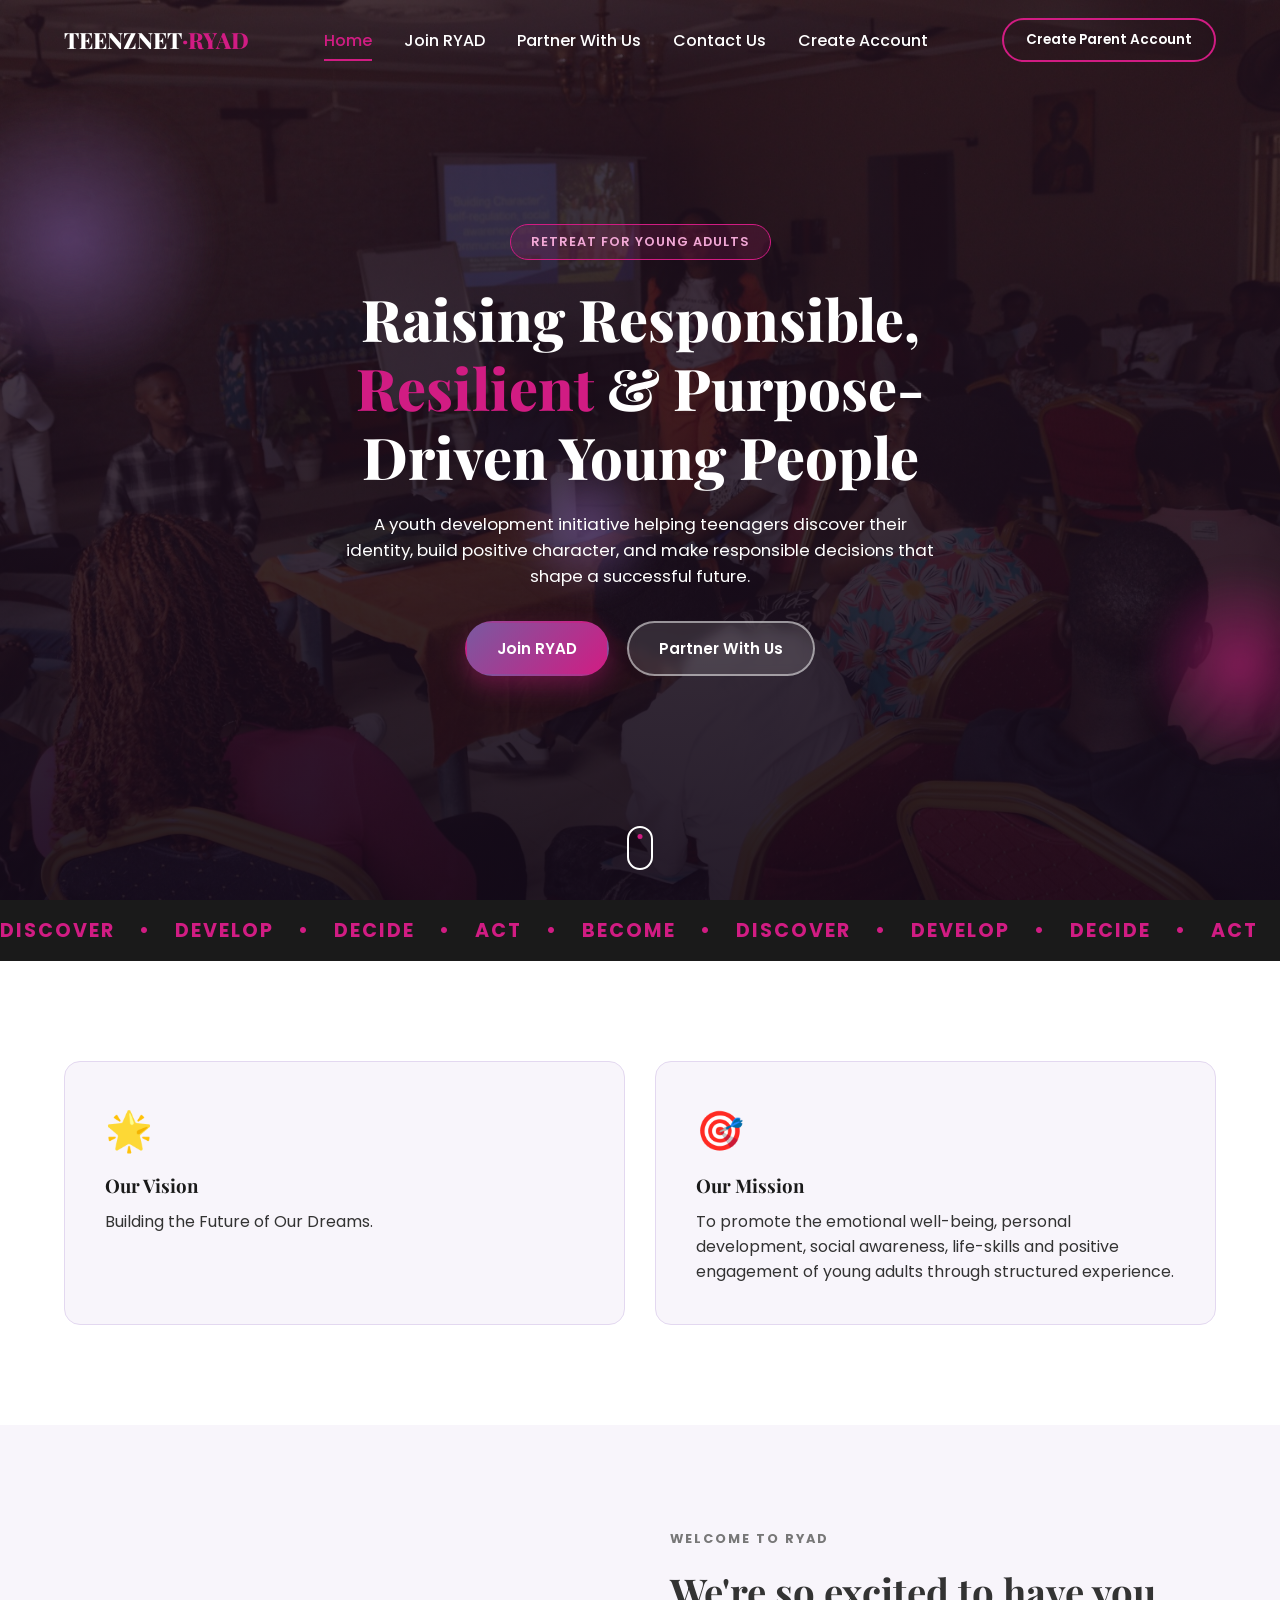
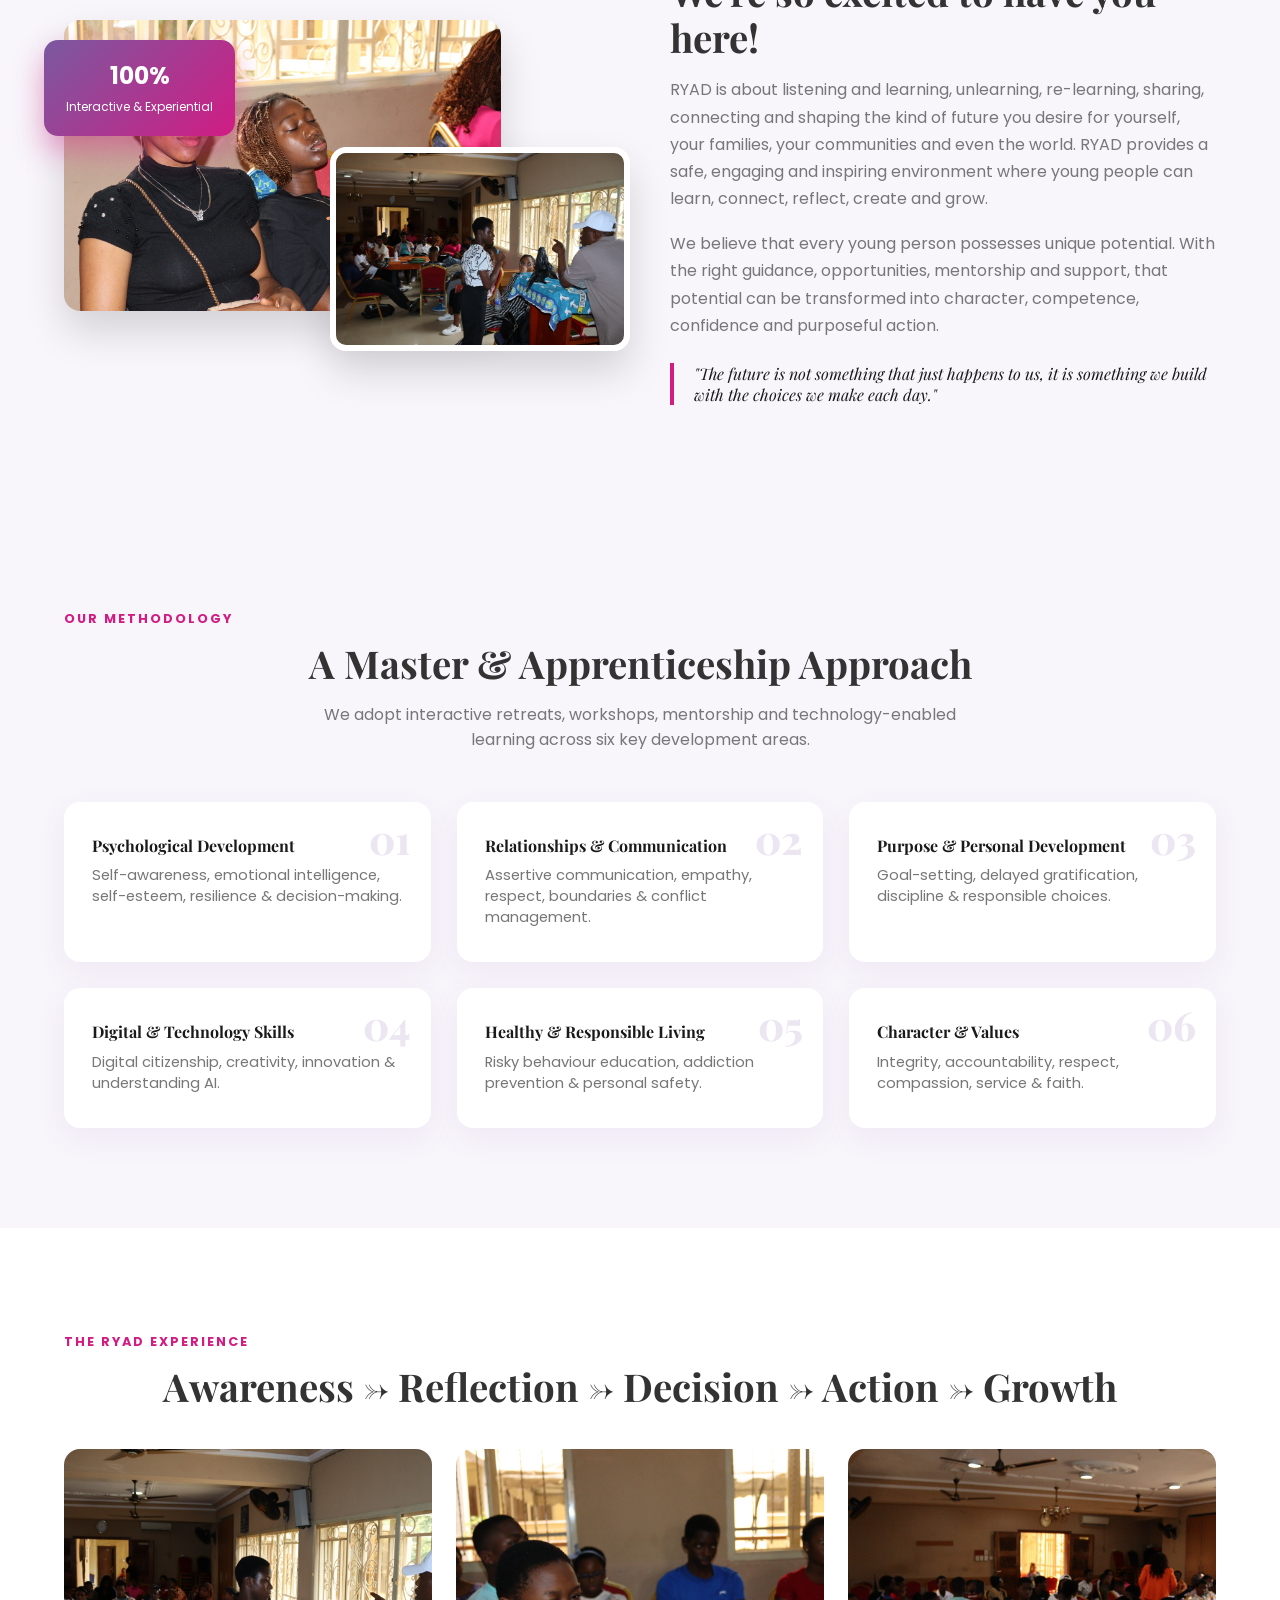
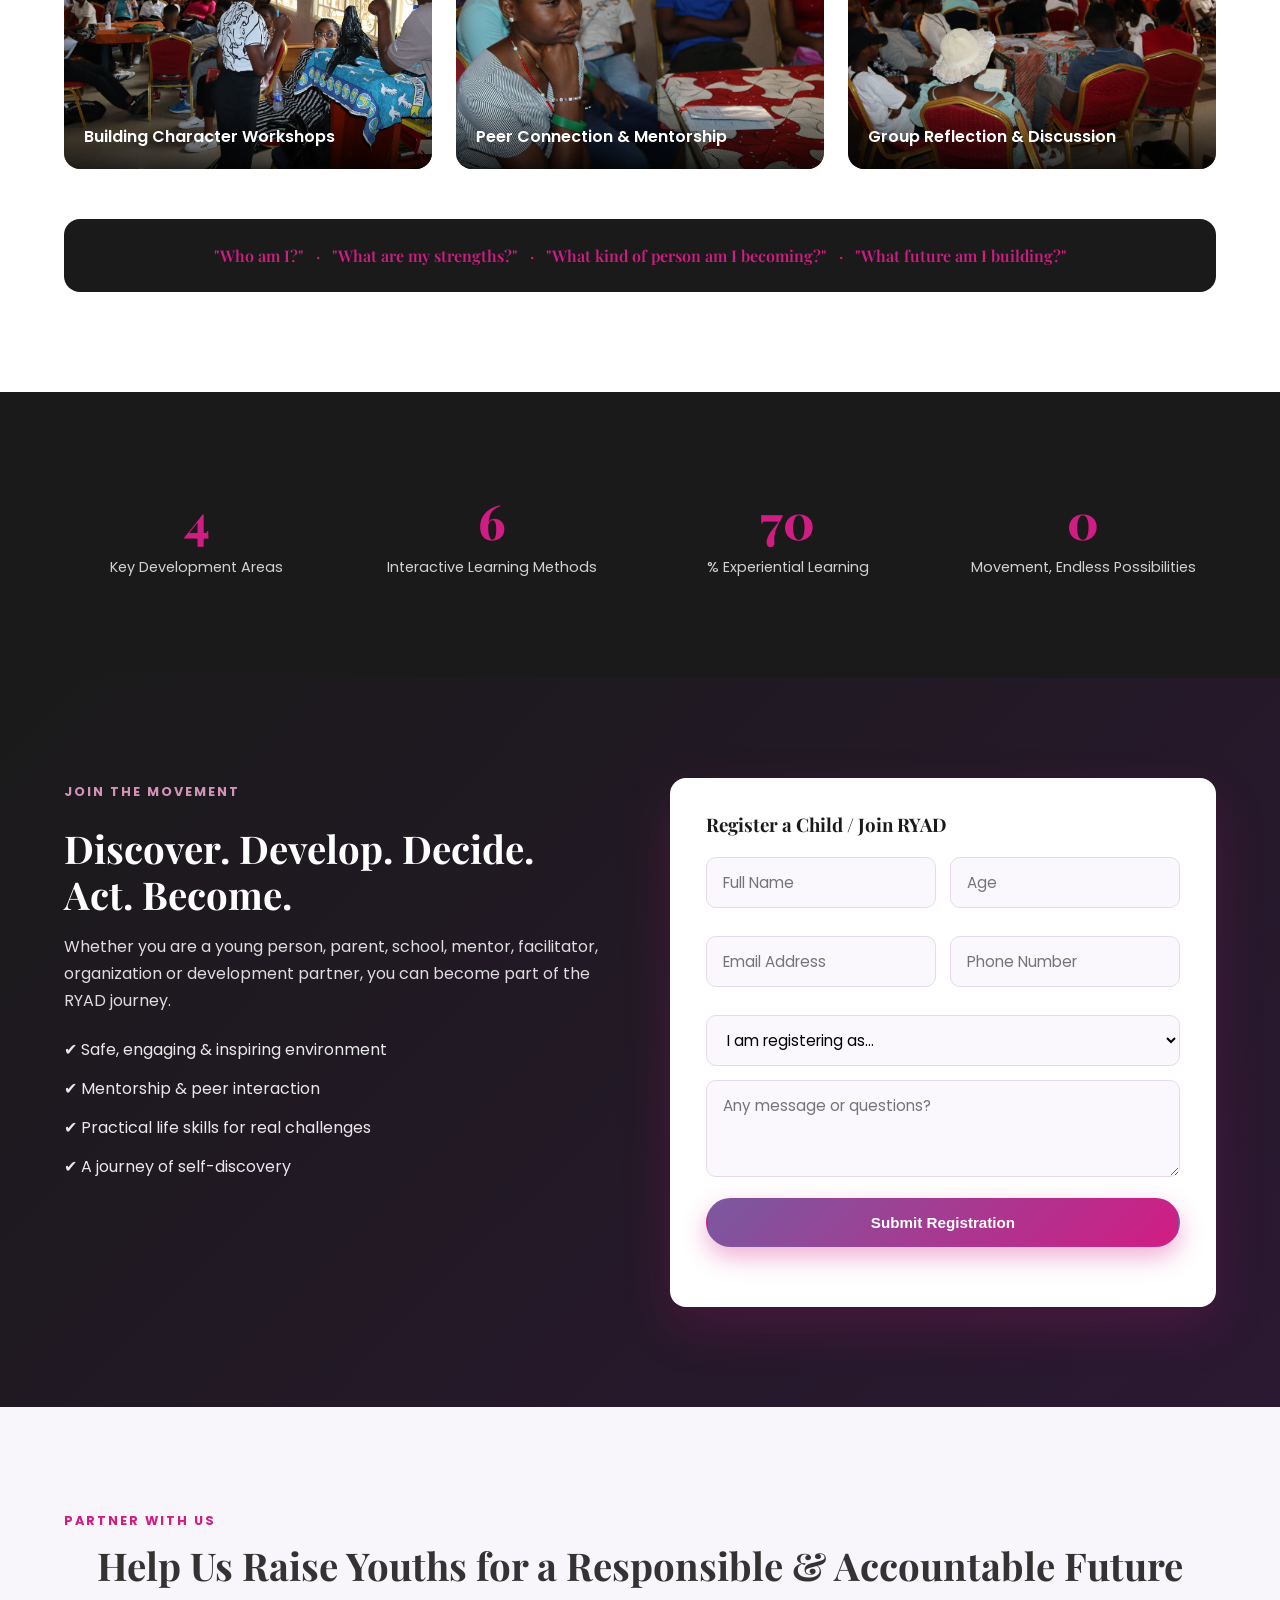
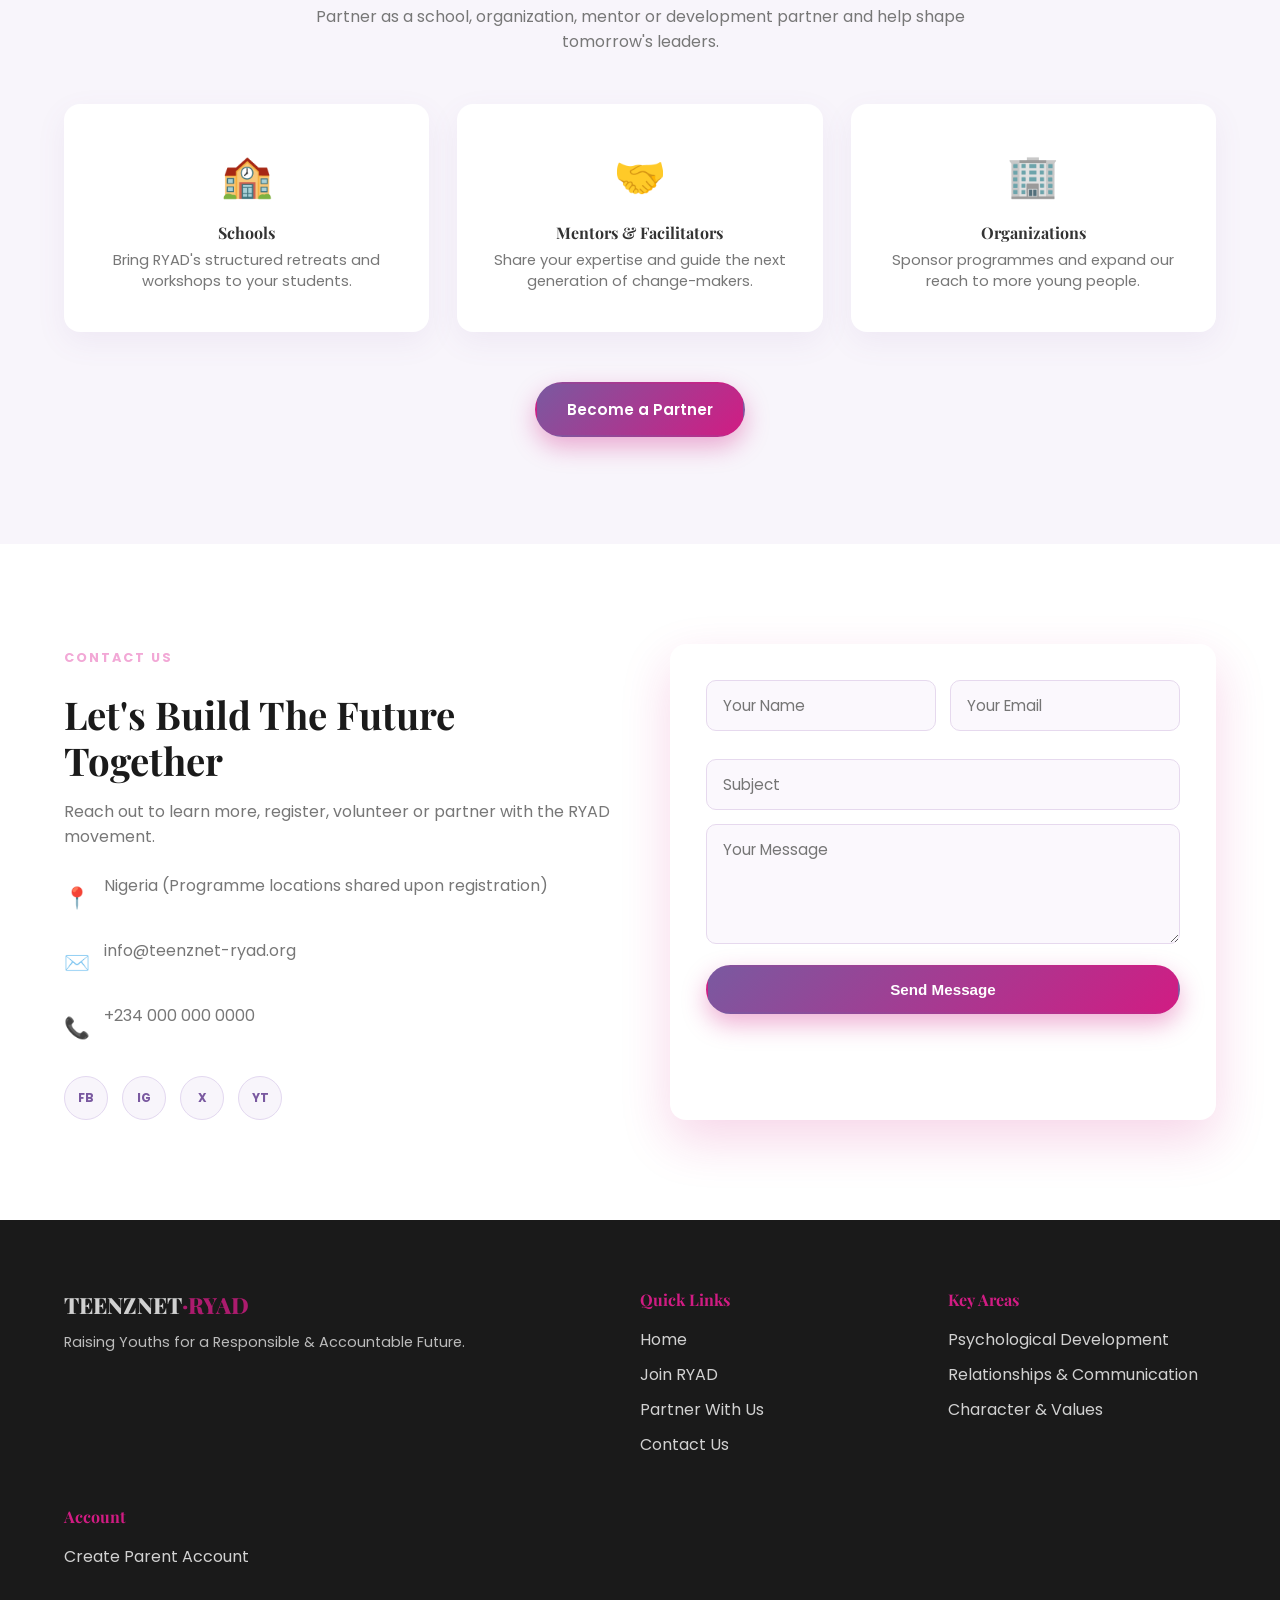
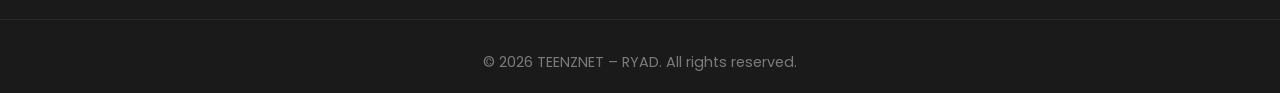
<file: index.html>
<!DOCTYPE html>
<html lang="en">
<head>
<meta charset="UTF-8">
<meta name="viewport" content="width=device-width, initial-scale=1.0">
<title>TEENZNET – RYAD | Retreat for Young Adults</title>
<link rel="preconnect" href="https://fonts.googleapis.com">
<link href="https://fonts.googleapis.com/css2?family=Poppins:wght@300;400;500;600;700;800&family=Playfair+Display:wght@700;800&display=swap" rel="stylesheet">
<link rel="stylesheet" href="style.css">
</head>
<body>

<!-- ===== PRELOADER ===== -->
<div id="preloader">
  <div class="loader-ring"></div>
  <p>RYAD</p>
</div>

<!-- ===== NAVBAR ===== -->
<header id="navbar">
  <div class="nav-container">
    <a href="index.html#home" class="logo">TEENZNET<span>·RYAD</span></a>

    <nav class="nav-links" id="navLinks">
      <a href="index.html#home" class="nav-link">Home</a>
      <a href="index.html#join" class="nav-link">Join RYAD</a>
      <a href="index.html#partner" class="nav-link">Partner With Us</a>
      <a href="index.html#contact" class="nav-link">Contact Us</a>
      <a href="join_ryad.html" class="nav-link">Create Account</a>
    </nav>

    <div class="nav-actions">
      <a href="join_ryad.html" class="btn btn-outline nav-cta">Create Parent Account</a>
    </div>

    <button id="hamburger" aria-label="Menu">
      <span></span><span></span><span></span>
    </button>
  </div>
</header>

<!-- ===== HERO ===== -->
<section id="home" class="hero">
  <div class="hero-bg">
    <img src="image11.jpg" alt="RYAD workshop session" class="hero-img hero-img-1">
    <div class="hero-overlay"></div>
  </div>

  <div class="hero-shapes">
    <span class="shape shape-1"></span>
    <span class="shape shape-2"></span>
    <span class="shape shape-3"></span>
  </div>

  <div class="hero-content" data-aos="fade-up">
    <p class="eyebrow" data-aos="fade-down" data-aos-delay="100">Retreat for Young Adults</p>
    <h1 data-aos="fade-up" data-aos-delay="200">
      Raising Responsible, <span class="highlight">Resilient</span> & Purpose-Driven Young People
    </h1>
    <p class="hero-sub" data-aos="fade-up" data-aos-delay="300">
      A youth development initiative helping teenagers discover their identity, build positive character, and make responsible decisions that shape a successful future.
    </p>
    <div class="hero-btns" data-aos="fade-up" data-aos-delay="400">
      <a href="#join" class="btn btn-primary">Join RYAD</a>
      <a href="#partner" class="btn btn-ghost">Partner With Us</a>
    </div>
  </div>

  <a href="#vision" class="scroll-down" aria-label="Scroll down">
    <span></span>
  </a>
</section>

<!-- ===== MARQUEE STRIP ===== -->
<div class="marquee-strip">
  <div class="marquee-track">
    <span>Discover</span><span>•</span><span>Develop</span><span>•</span>
    <span>Decide</span><span>•</span><span>Act</span><span>•</span>
    <span>Become</span><span>•</span>
    <span>Discover</span><span>•</span><span>Develop</span><span>•</span>
    <span>Decide</span><span>•</span><span>Act</span><span>•</span>
    <span>Become</span><span>•</span>
  </div>
</div>

<!-- ===== VISION / MISSION ===== -->
<section id="vision" class="vision-mission">
  <div class="container grid-2">
    <div class="vm-card" data-aos="fade-right">
      <span class="vm-icon">🌟</span>
      <h3>Our Vision</h3>
      <p>Building the Future of Our Dreams.</p>
    </div>
    <div class="vm-card" data-aos="fade-left" data-aos-delay="150">
      <span class="vm-icon">🎯</span>
      <h3>Our Mission</h3>
      <p>To promote the emotional well-being, personal development, social awareness, life-skills and positive engagement of young adults through structured experience.</p>
    </div>
  </div>
</section>

<!-- ===== ABOUT / PROLOG ===== -->
<section class="about">
  <div class="container about-grid">
    <div class="about-images" data-aos="fade-right">
      <img src="image2.jpg" alt="RYAD participants" class="about-img img-a">
      <img src="image3.jpg" alt="RYAD group discussion" class="about-img img-b">
      <div class="about-badge">
        <strong>100%</strong>
        <span>Interactive & Experiential</span>
      </div>
    </div>
    <div class="about-text" data-aos="fade-left">
      <p class="section-tag">Welcome to RYAD</p>
      <h2>We're so excited to have you here!</h2>
      <p>
        RYAD is about listening and learning, unlearning, re-learning, sharing, connecting
        and shaping the kind of future you desire for yourself, your families, your
        communities and even the world. RYAD provides a safe, engaging and inspiring
        environment where young people can learn, connect, reflect, create and grow.
      </p>
      <p>
        We believe that every young person possesses unique potential. With the right
        guidance, opportunities, mentorship and support, that potential can be transformed
        into character, competence, confidence and purposeful action.
      </p>
      <blockquote>
        "The future is not something that just happens to us, it is something we build with the choices we make each day."
      </blockquote>
    </div>
  </div>
</section>

<!-- ===== METHODOLOGY ===== -->
<section class="methodology">
  <div class="container">
    <p class="section-tag center" data-aos="fade-up">Our Methodology</p>
    <h2 class="center" data-aos="fade-up">A Master & Apprenticeship Approach</h2>
    <p class="center sub" data-aos="fade-up" data-aos-delay="100">
      We adopt interactive retreats, workshops, mentorship and technology-enabled learning across six key development areas.
    </p>

    <div class="kda-grid">
      <div class="kda-card" data-aos="zoom-in" data-aos-delay="0">
        <span class="kda-num">01</span>
        <h4>Psychological Development</h4>
        <p>Self-awareness, emotional intelligence, self-esteem, resilience & decision-making.</p>
      </div>
      <div class="kda-card" data-aos="zoom-in" data-aos-delay="100">
        <span class="kda-num">02</span>
        <h4>Relationships & Communication</h4>
        <p>Assertive communication, empathy, respect, boundaries & conflict management.</p>
      </div>
      <div class="kda-card" data-aos="zoom-in" data-aos-delay="200">
        <span class="kda-num">03</span>
        <h4>Purpose & Personal Development</h4>
        <p>Goal-setting, delayed gratification, discipline & responsible choices.</p>
      </div>
      <div class="kda-card" data-aos="zoom-in" data-aos-delay="0">
        <span class="kda-num">04</span>
        <h4>Digital & Technology Skills</h4>
        <p>Digital citizenship, creativity, innovation & understanding AI.</p>
      </div>
      <div class="kda-card" data-aos="zoom-in" data-aos-delay="100">
        <span class="kda-num">05</span>
        <h4>Healthy & Responsible Living</h4>
        <p>Risky behaviour education, addiction prevention & personal safety.</p>
      </div>
      <div class="kda-card" data-aos="zoom-in" data-aos-delay="200">
        <span class="kda-num">06</span>
        <h4>Character & Values</h4>
        <p>Integrity, accountability, respect, compassion, service & faith.</p>
      </div>
    </div>
  </div>
</section>

<!-- ===== GALLERY / EXPERIENCE ===== -->
<section class="experience">
  <div class="container">
    <p class="section-tag center" data-aos="fade-up">The RYAD Experience</p>
    <h2 class="center" data-aos="fade-up">Awareness → Reflection → Decision → Action → Growth</h2>

    <div class="experience-gallery">
      <figure class="egallery-item" data-aos="fade-up">
        <img src="image3.jpg" alt="Group workshop session">
        <figcaption>Building Character Workshops</figcaption>
      </figure>
      <figure class="egallery-item" data-aos="fade-up" data-aos-delay="150">
        <img src="image8.jpg" alt="Peer connection">
        <figcaption>Peer Connection & Mentorship</figcaption>
      </figure>
      <figure class="egallery-item" data-aos="fade-up" data-aos-delay="300">
        <img src="image6.jpg" alt="Group reflection">
        <figcaption>Group Reflection & Discussion</figcaption>
      </figure>
    </div>

    <div class="question-marquee" data-aos="fade-up">
      <p>"Who am I?" &nbsp; · &nbsp; "What are my strengths?" &nbsp; · &nbsp; "What kind of person am I becoming?" &nbsp; · &nbsp; "What future am I building?"</p>
    </div>
  </div>
</section>

<!-- ===== STATS COUNTER ===== -->
<section class="stats">
  <div class="container stats-grid">
    <div class="stat-item" data-aos="fade-up">
      <h3 class="counter" data-target="6">0</h3>
      <p>Key Development Areas</p>
    </div>
    <div class="stat-item" data-aos="fade-up" data-aos-delay="100">
      <h3 class="counter" data-target="9">0</h3>
      <p>Interactive Learning Methods</p>
    </div>
    <div class="stat-item" data-aos="fade-up" data-aos-delay="200">
      <h3 class="counter" data-target="100">0</h3>
      <p>% Experiential Learning</p>
    </div>
    <div class="stat-item" data-aos="fade-up" data-aos-delay="300">
      <h3 class="counter" data-target="1">0</h3>
      <p>Movement, Endless Possibilities</p>
    </div>
  </div>
</section>

<!-- ===== JOIN RYAD ===== -->
<section id="join" class="join-section">
  <div class="container join-grid">
    <div class="join-text" data-aos="fade-right">
      <p class="section-tag light">Join The Movement</p>
      <h2>Discover. Develop. Decide. Act. Become.</h2>
      <p>
        Whether you are a young person, parent, school, mentor, facilitator, organization
        or development partner, you can become part of the RYAD journey.
      </p>
      <ul class="join-list">
        <li>✔ Safe, engaging & inspiring environment</li>
        <li>✔ Mentorship & peer interaction</li>
        <li>✔ Practical life skills for real challenges</li>
        <li>✔ A journey of self-discovery</li>
      </ul>
    </div>

    <form class="join-form" data-aos="fade-left" id="joinForm">
      <h3>Register a Child / Join RYAD</h3>
      <div class="form-row">
        <input type="text" placeholder="Full Name" required>
        <input type="number" placeholder="Age" required>
      </div>
      <div class="form-row">
        <input type="email" placeholder="Email Address" required>
        <input type="tel" placeholder="Phone Number" required>
      </div>
      <select required>
        <option value="" disabled selected>I am registering as...</option>
        <option>A Parent/Guardian</option>
        <option>A Teenager/Youth</option>
        <option>A School</option>
        <option>A Mentor/Facilitator</option>
      </select>
      <textarea rows="3" placeholder="Any message or questions?"></textarea>
      <button type="submit" class="btn btn-primary full">Submit Registration</button>
      <p class="form-note" id="formNote"></p>
    </form>
  </div>
</section>

<!-- ===== PARTNER WITH US ===== -->
<section id="partner" class="partner-section">
  <div class="container">
    <p class="section-tag center" data-aos="fade-up">Partner With Us</p>
    <h2 class="center" data-aos="fade-up">Help Us Raise Youths for a Responsible & Accountable Future</h2>
    <p class="center sub" data-aos="fade-up" data-aos-delay="100">
      Partner as a school, organization, mentor or development partner and help shape tomorrow's leaders.
    </p>

    <div class="partner-cards">
      <div class="partner-card" data-aos="flip-left" data-aos-delay="0">
        <span class="p-icon">🏫</span>
        <h4>Schools</h4>
        <p>Bring RYAD's structured retreats and workshops to your students.</p>
      </div>
      <div class="partner-card" data-aos="flip-left" data-aos-delay="150">
        <span class="p-icon">🤝</span>
        <h4>Mentors & Facilitators</h4>
        <p>Share your expertise and guide the next generation of change-makers.</p>
      </div>
      <div class="partner-card" data-aos="flip-left" data-aos-delay="300">
        <span class="p-icon">🏢</span>
        <h4>Organizations</h4>
        <p>Sponsor programmes and expand our reach to more young people.</p>
      </div>
    </div>

    <div class="partner-cta" data-aos="fade-up">
      <a href="#contact" class="btn btn-primary">Become a Partner</a>
    </div>
  </div>
</section>

<!-- ===== CONTACT ===== -->
<section id="contact" class="contact-section">
  <div class="container contact-grid">
    <div class="contact-info" data-aos="fade-right">
      <p class="section-tag light">Contact Us</p>
      <h2>Let's Build The Future Together</h2>
      <p>Reach out to learn more, register, volunteer or partner with the RYAD movement.</p>

      <div class="info-item">
        <span>📍</span>
        <p>Nigeria (Programme locations shared upon registration)</p>
      </div>
      <div class="info-item">
        <span>✉️</span>
        <p>info@teenznet-ryad.org</p>
      </div>
      <div class="info-item">
        <span>📞</span>
        <p>+234 000 000 0000</p>
      </div>

      <div class="social-icons">
        <a href="#" aria-label="Facebook">FB</a>
        <a href="#" aria-label="Instagram">IG</a>
        <a href="#" aria-label="X">X</a>
        <a href="#" aria-label="YouTube">YT</a>
      </div>
    </div>

    <form class="contact-form" data-aos="fade-left" id="contactForm">
      <div class="form-row">
        <input type="text" placeholder="Your Name" required>
        <input type="email" placeholder="Your Email" required>
      </div>
      <input type="text" placeholder="Subject" required>
      <textarea rows="4" placeholder="Your Message" required></textarea>
      <button type="submit" class="btn btn-primary full">Send Message</button>
      <p class="form-note" id="contactNote"></p>
    </form>
  </div>
</section>

<!-- ===== FOOTER ===== -->
<footer class="footer">
  <div class="container footer-grid">
    <div>
      <a href="index.html#home" class="logo">TEENZNET<span>·RYAD</span></a>
      <p>Raising Youths for a Responsible & Accountable Future.</p>
    </div>
    <div>
      <h4>Quick Links</h4>
      <a href="index.html#home">Home</a>
      <a href="index.html#join">Join RYAD</a>
      <a href="index.html#partner">Partner With Us</a>
      <a href="index.html#contact">Contact Us</a>
    </div>
    <div>
      <h4>Key Areas</h4>
      <a href="#">Psychological Development</a>
      <a href="#">Relationships & Communication</a>
      <a href="#">Character & Values</a>
    </div>
    <div>
      <h4>Account</h4>
      <a href="join_ryad.html">Create Parent Account</a>
    </div>
  </div>
  <div class="footer-bottom">
    <p>&copy; <span id="year"></span> TEENZNET – RYAD. All rights reserved.</p>
  </div>
</footer>

<!-- Back to top -->
<button id="backToTop" aria-label="Back to top">↑</button>

<script src="script.js"></script>
</body>
</html>
</file>
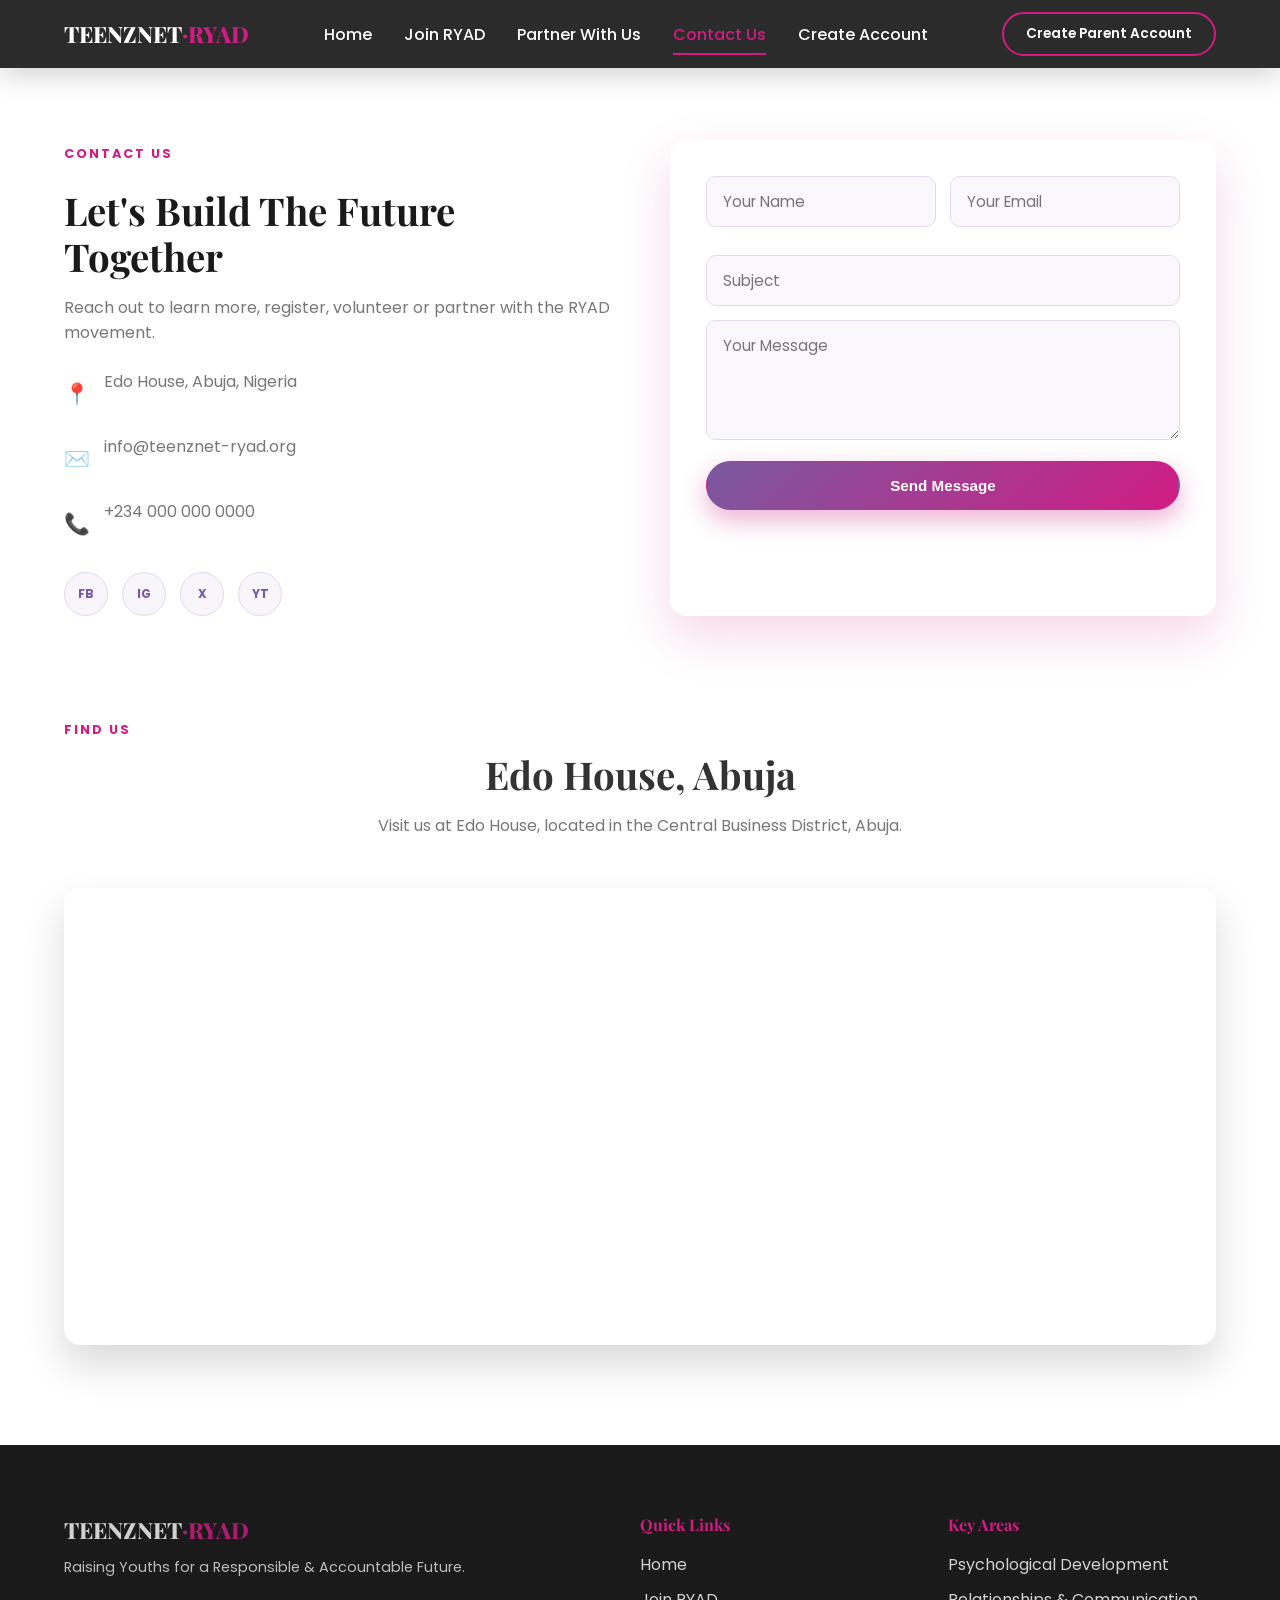
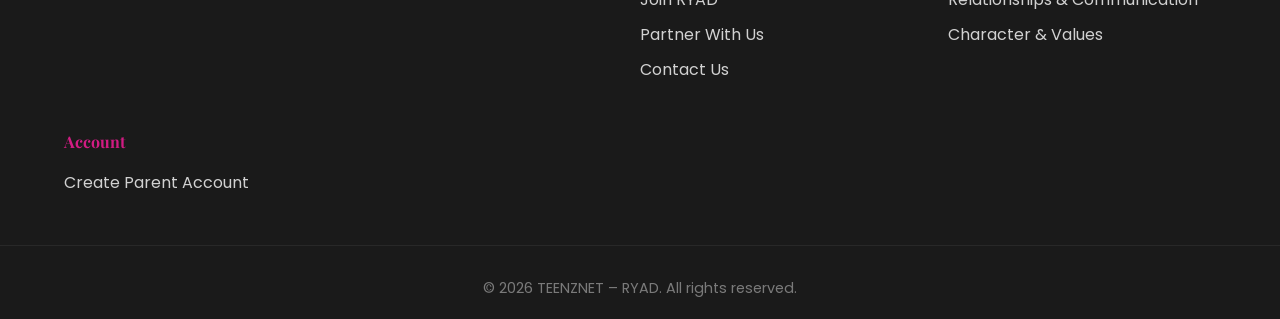
<file: contact_us.html>
<!DOCTYPE html>
<html lang="en">
<head>
<meta charset="UTF-8">
<meta name="viewport" content="width=device-width, initial-scale=1.0">
<title>Contact Us – TEENZNET RYAD</title>
<link rel="preconnect" href="https://fonts.googleapis.com">
<link href="https://fonts.googleapis.com/css2?family=Poppins:wght@300;400;500;600;700;800&family=Playfair+Display:wght@700;800&display=swap" rel="stylesheet">
<link rel="stylesheet" href="style.css">
</head>
<body>

<!-- ===== PRELOADER ===== -->
<div id="preloader">
  <div class="loader-ring"></div>
  <p>RYAD</p>
</div>

<!-- ===== NAVBAR ===== -->
<header id="navbar" class="scrolled">
  <div class="nav-container">
    <a href="index.html#home" class="logo">TEENZNET<span>·RYAD</span></a>

    <nav class="nav-links" id="navLinks">
      <a href="index.html#home" class="nav-link">Home</a>
      <a href="index.html#join" class="nav-link">Join RYAD</a>
      <a href="index.html#partner" class="nav-link">Partner With Us</a>
      <a href="contact_us.html" class="nav-link active">Contact Us</a>
      <a href="join_ryad.html" class="nav-link">Create Account</a>
    </nav>

    <div class="nav-actions">
      <a href="join_ryad.html" class="btn btn-outline nav-cta">Create Parent Account</a>
    </div>

    <button id="hamburger" aria-label="Menu">
      <span></span><span></span><span></span>
    </button>
  </div>
</header>

<!-- ===== CONTACT ===== -->
<section id="contact" class="contact-section" style="padding-top: 140px;">
  <div class="container contact-grid">
    <div class="contact-info" data-aos="fade-right">
      <p class="section-tag light" style="color:var(--accent);">Contact Us</p>
      <h2>Let's Build The Future Together</h2>
      <p>Reach out to learn more, register, volunteer or partner with the RYAD movement.</p>

      <div class="info-item">
        <span>📍</span>
        <p>Edo House, Abuja, Nigeria</p>
      </div>
      <div class="info-item">
        <span>✉️</span>
        <p>info@teenznet-ryad.org</p>
      </div>
      <div class="info-item">
        <span>📞</span>
        <p>+234 000 000 0000</p>
      </div>

      <div class="social-icons">
        <a href="#" aria-label="Facebook">FB</a>
        <a href="#" aria-label="Instagram">IG</a>
        <a href="#" aria-label="X">X</a>
        <a href="#" aria-label="YouTube">YT</a>
      </div>
    </div>

    <form class="contact-form" data-aos="fade-left" id="contactForm">
      <div class="form-row">
        <input type="text" placeholder="Your Name" required>
        <input type="email" placeholder="Your Email" required>
      </div>
      <input type="text" placeholder="Subject" required>
      <textarea rows="4" placeholder="Your Message" required></textarea>
      <button type="submit" class="btn btn-primary full">Send Message</button>
      <p class="form-note" id="contactNote"></p>
    </form>
  </div>
</section>

<!-- ===== MAP ===== -->
<section class="contact-section" style="padding-top: 0;">
  <div class="container">
    <p class="section-tag center" data-aos="fade-up">Find Us</p>
    <h2 class="center" data-aos="fade-up">Edo House, Abuja</h2>
    <p class="center sub" data-aos="fade-up" data-aos-delay="100">
      Visit us at Edo House, located in the Central Business District, Abuja.
    </p>
    <div style="border-radius: var(--radius); overflow: hidden; box-shadow: 0 20px 40px rgba(0,0,0,.15);">
      <iframe
        title="Edo House Abuja Map"
        src="https://www.google.com/maps?q=Edo+House,+Abuja,+Nigeria&output=embed"
        width="100%"
        height="450"
        style="border:0;"
        allowfullscreen=""
        loading="lazy"
        referrerpolicy="no-referrer-when-downgrade">
      </iframe>
    </div>
  </div>
</section>

<!-- ===== FOOTER ===== -->
<footer class="footer">
  <div class="container footer-grid">
    <div>
      <a href="index.html#home" class="logo">TEENZNET<span>·RYAD</span></a>
      <p>Raising Youths for a Responsible & Accountable Future.</p>
    </div>
    <div>
      <h4>Quick Links</h4>
      <a href="index.html#home">Home</a>
      <a href="index.html#join">Join RYAD</a>
      <a href="index.html#partner">Partner With Us</a>
      <a href="contact_us.html">Contact Us</a>
    </div>
    <div>
      <h4>Key Areas</h4>
      <a href="#">Psychological Development</a>
      <a href="#">Relationships & Communication</a>
      <a href="#">Character & Values</a>
    </div>
    <div>
      <h4>Account</h4>
      <a href="join_ryad.html">Create Parent Account</a>
    </div>
  </div>
  <div class="footer-bottom">
    <p>&copy; <span id="year"></span> TEENZNET – RYAD. All rights reserved.</p>
  </div>
</footer>

<!-- Back to top -->
<button id="backToTop" aria-label="Back to top">↑</button>

<script>
  document.getElementById('year').textContent = new Date().getFullYear();

  const preloader = document.getElementById('preloader');
  window.addEventListener('load', () => setTimeout(() => preloader.classList.add('hide'), 400));

  const backToTop = document.getElementById('backToTop');
  window.addEventListener('scroll', () => {
    backToTop.classList.toggle('show', window.scrollY > 500);
  });
  backToTop.addEventListener('click', () => window.scrollTo({ top: 0, behavior: 'smooth' }));

  const hamburger = document.getElementById('hamburger');
  const navLinks = document.getElementById('navLinks');
  hamburger.addEventListener('click', () => {
    hamburger.classList.toggle('active');
    navLinks.classList.toggle('active');
  });
  document.querySelectorAll('.nav-link').forEach(link => {
    link.addEventListener('click', () => {
      hamburger.classList.remove('active');
      navLinks.classList.remove('active');
    });
  });

  const contactForm = document.getElementById('contactForm');
  const contactNote = document.getElementById('contactNote');
  contactForm.addEventListener('submit', (e) => {
    e.preventDefault();
    contactNote.textContent = '✅ Message sent! We\'ll get back to you soon.';
    contactNote.style.color = 'green';
    contactForm.reset();
    setTimeout(() => contactNote.textContent = '', 6000);
  });

  document.querySelectorAll('[data-aos]').forEach(el => el.classList.add('aos-animate'));
</script>

<script src="script.js"></script>
</body>
</html>
</file>
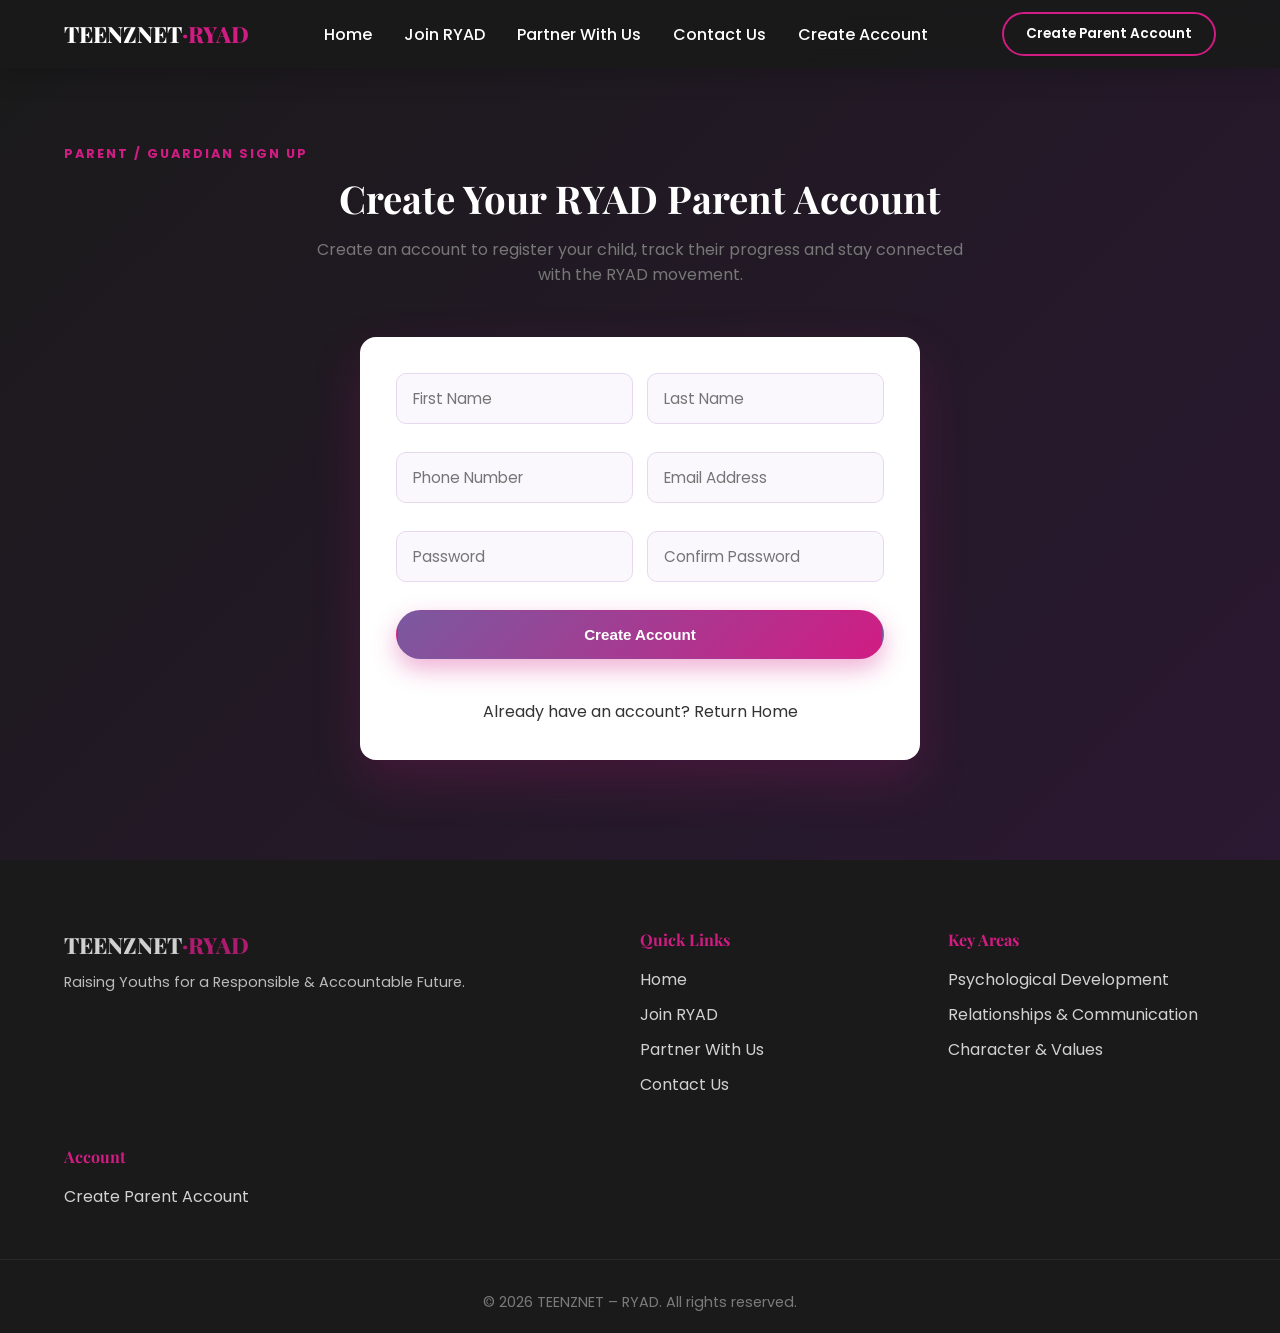
<file: join_ryad.html>
<!DOCTYPE html>
<html lang="en">
<head>
<meta charset="UTF-8">
<meta name="viewport" content="width=device-width, initial-scale=1.0">
<title>Create Parent Account – TEENZNET RYAD</title>
<link rel="preconnect" href="https://fonts.googleapis.com">
<link href="https://fonts.googleapis.com/css2?family=Poppins:wght@300;400;500;600;700;800&family=Playfair+Display:wght@700;800&display=swap" rel="stylesheet">
<link rel="stylesheet" href="style.css">
</head>
<body>

<!-- ===== PRELOADER ===== -->
<div id="preloader">
  <div class="loader-ring"></div>
  <p>RYAD</p>
</div>

<!-- ===== NAVBAR ===== -->
<header id="navbar">
  <div class="nav-container">
    <a href="index.html#home" class="logo">TEENZNET<span>·RYAD</span></a>

    <nav class="nav-links" id="navLinks">
      <a href="index.html#home" class="nav-link">Home</a>
      <a href="index.html#join" class="nav-link">Join RYAD</a>
      <a href="index.html#partner" class="nav-link">Partner With Us</a>
      <a href="index.html#contact" class="nav-link">Contact Us</a>
      <a href="join_ryad.html" class="nav-link">Create Account</a>
    </nav>

    <div class="nav-actions">
      <a href="join_ryad.html" class="btn btn-outline nav-cta">Create Parent Account</a>
    </div>

    <button id="hamburger" aria-label="Menu">
      <span></span><span></span><span></span>
    </button>
  </div>
</header>

<!-- ===== PARENT ACCOUNT CREATION ===== -->
<section class="join-section" style="padding-top: 140px;">
  <div class="container">
    <p class="section-tag center">Parent / Guardian Sign Up</p>
    <h2 class="center">Create Your RYAD Parent Account</h2>
    <p class="center sub">
      Create an account to register your child, track their progress and stay connected with the RYAD movement.
    </p>

    <form class="join-form" id="parentSignupForm" style="max-width: 560px; margin: 40px auto 0;">
      <div class="form-row">
        <input type="text" name="firstname" placeholder="First Name" required>
        <input type="text" name="lastname" placeholder="Last Name" required>
      </div>
      <div class="form-row">
        <input type="tel" name="phone" placeholder="Phone Number" required>
        <input type="email" name="email" placeholder="Email Address" required>
      </div>
      <div class="form-row">
        <input type="password" name="password" placeholder="Password" required minlength="8">
        <input type="password" name="confirm_password" placeholder="Confirm Password" required minlength="8">
      </div>
      <button type="submit" class="btn btn-primary full">Create Account</button>
      <p class="form-note" id="signupNote"></p>
      <p class="center" style="margin-top:16px;">Already have an account? <a href="index.html">Return Home</a></p>
    </form>
  </div>
</section>

<!-- ===== FOOTER ===== -->
<footer class="footer">
  <div class="container footer-grid">
    <div>
      <a href="index.html#home" class="logo">TEENZNET<span>·RYAD</span></a>
      <p>Raising Youths for a Responsible & Accountable Future.</p>
    </div>
    <div>
      <h4>Quick Links</h4>
      <a href="index.html#home">Home</a>
      <a href="index.html#join">Join RYAD</a>
      <a href="index.html#partner">Partner With Us</a>
      <a href="index.html#contact">Contact Us</a>
    </div>
    <div>
      <h4>Key Areas</h4>
      <a href="#">Psychological Development</a>
      <a href="#">Relationships & Communication</a>
      <a href="#">Character & Values</a>
    </div>
    <div>
      <h4>Account</h4>
      <a href="join_ryad.html">Create Parent Account</a>
    </div>
  </div>
  <div class="footer-bottom">
    <p>&copy; <span id="year"></span> TEENZNET – RYAD. All rights reserved.</p>
  </div>
</footer>

<!-- Back to top -->
<button id="backToTop" aria-label="Back to top">↑</button>

<script>
  const parentForm = document.getElementById('parentSignupForm');
  const signupNote = document.getElementById('signupNote');

  if (parentForm) {
    parentForm.addEventListener('submit', function (e) {
      e.preventDefault();
      const password = parentForm.password.value;
      const confirmPassword = parentForm.confirm_password.value;

      if (password !== confirmPassword) {
        signupNote.textContent = 'Passwords do not match. Please try again.';
        signupNote.style.color = '#d33';
        return;
      }

      signupNote.textContent = 'Account created successfully! Welcome to RYAD.';
      signupNote.style.color = 'green';
      parentForm.reset();
    });
  }
</script>

<script src="script.js"></script>
</body>
</html>
</file>
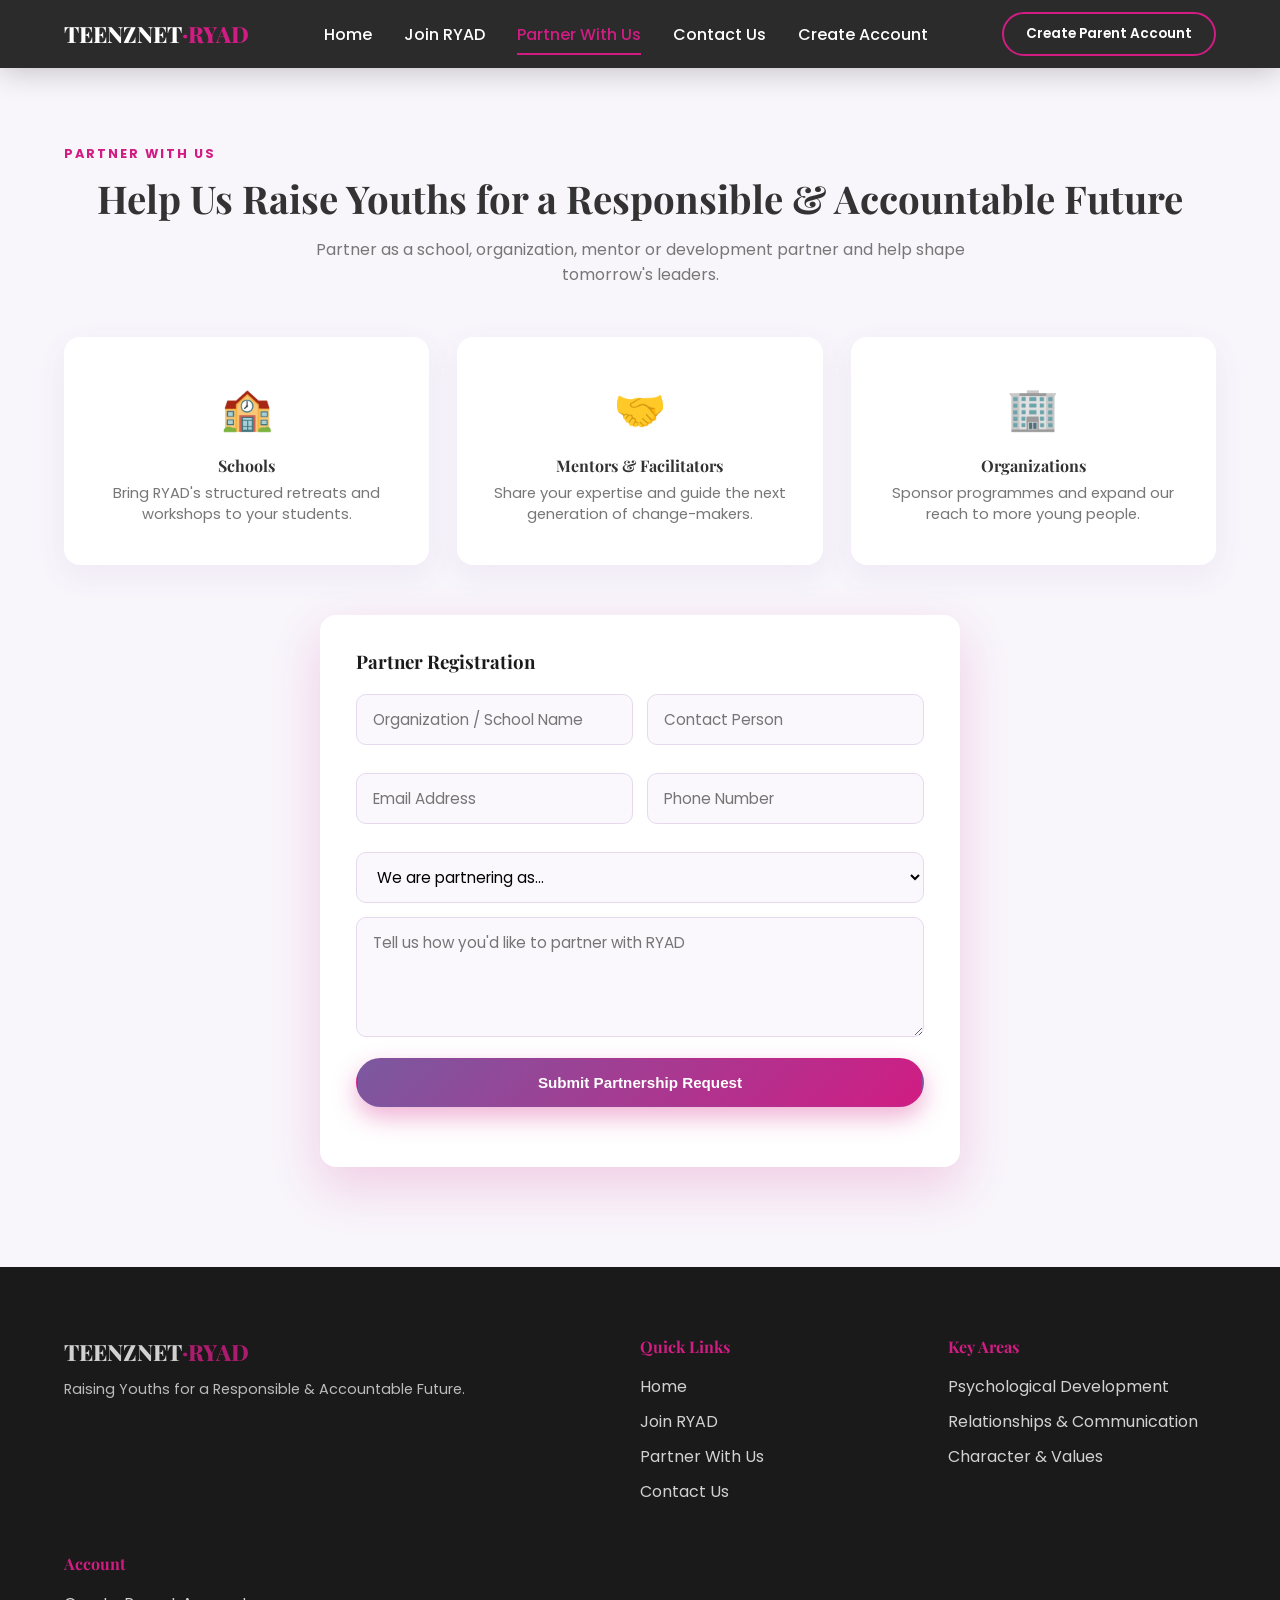
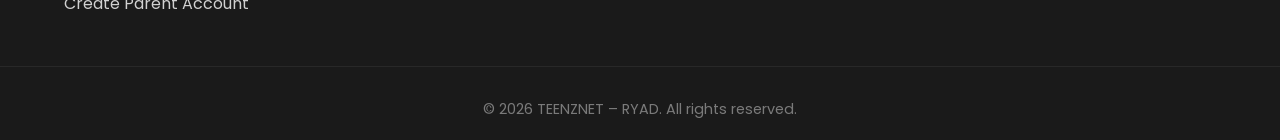
<file: partner_with_us.html>
<!DOCTYPE html>
<html lang="en">
<head>
<meta charset="UTF-8">
<meta name="viewport" content="width=device-width, initial-scale=1.0">
<title>Partner With Us – TEENZNET RYAD</title>
<link rel="preconnect" href="https://fonts.googleapis.com">
<link href="https://fonts.googleapis.com/css2?family=Poppins:wght@300;400;500;600;700;800&family=Playfair+Display:wght@700;800&display=swap" rel="stylesheet">
<link rel="stylesheet" href="style.css">
</head>
<body>

<!-- ===== PRELOADER ===== -->
<div id="preloader">
  <div class="loader-ring"></div>
  <p>RYAD</p>
</div>

<!-- ===== NAVBAR ===== -->
<header id="navbar" class="scrolled">
  <div class="nav-container">
    <a href="index.html#home" class="logo">TEENZNET<span>·RYAD</span></a>

    <nav class="nav-links" id="navLinks">
      <a href="index.html#home" class="nav-link">Home</a>
      <a href="index.html#join" class="nav-link">Join RYAD</a>
      <a href="partner_with_us.html" class="nav-link active">Partner With Us</a>
      <a href="contact_us.html" class="nav-link">Contact Us</a>
      <a href="join_ryad.html" class="nav-link">Create Account</a>
    </nav>

    <div class="nav-actions">
      <a href="join_ryad.html" class="btn btn-outline nav-cta">Create Parent Account</a>
    </div>

    <button id="hamburger" aria-label="Menu">
      <span></span><span></span><span></span>
    </button>
  </div>
</header>

<!-- ===== PARTNER WITH US ===== -->
<section class="partner-section" style="padding-top: 140px;">
  <div class="container">
    <p class="section-tag center" data-aos="fade-up">Partner With Us</p>
    <h2 class="center" data-aos="fade-up">Help Us Raise Youths for a Responsible & Accountable Future</h2>
    <p class="center sub" data-aos="fade-up" data-aos-delay="100">
      Partner as a school, organization, mentor or development partner and help shape tomorrow's leaders.
    </p>

    <div class="partner-cards">
      <div class="partner-card" data-aos="flip-left" data-aos-delay="0">
        <span class="p-icon">🏫</span>
        <h4>Schools</h4>
        <p>Bring RYAD's structured retreats and workshops to your students.</p>
      </div>
      <div class="partner-card" data-aos="flip-left" data-aos-delay="150">
        <span class="p-icon">🤝</span>
        <h4>Mentors & Facilitators</h4>
        <p>Share your expertise and guide the next generation of change-makers.</p>
      </div>
      <div class="partner-card" data-aos="flip-left" data-aos-delay="300">
        <span class="p-icon">🏢</span>
        <h4>Organizations</h4>
        <p>Sponsor programmes and expand our reach to more young people.</p>
      </div>
    </div>

    <form class="join-form" id="partnerForm" style="max-width: 640px; margin: 20px auto 0;">
      <h3>Partner Registration</h3>
      <div class="form-row">
        <input type="text" name="org_name" placeholder="Organization / School Name" required>
        <input type="text" name="contact_person" placeholder="Contact Person" required>
      </div>
      <div class="form-row">
        <input type="email" name="email" placeholder="Email Address" required>
        <input type="tel" name="phone" placeholder="Phone Number" required>
      </div>
      <select name="partner_type" required>
        <option value="" disabled selected>We are partnering as...</option>
        <option>A School</option>
        <option>A Mentor/Facilitator</option>
        <option>An Organization</option>
        <option>A Development Partner</option>
      </select>
      <textarea rows="4" name="message" placeholder="Tell us how you'd like to partner with RYAD"></textarea>
      <button type="submit" class="btn btn-primary full">Submit Partnership Request</button>
      <p class="form-note" id="partnerNote"></p>
    </form>
  </div>
</section>

<!-- ===== FOOTER ===== -->
<footer class="footer">
  <div class="container footer-grid">
    <div>
      <a href="index.html#home" class="logo">TEENZNET<span>·RYAD</span></a>
      <p>Raising Youths for a Responsible & Accountable Future.</p>
    </div>
    <div>
      <h4>Quick Links</h4>
      <a href="index.html#home">Home</a>
      <a href="index.html#join">Join RYAD</a>
      <a href="partner_with_us.html">Partner With Us</a>
      <a href="contact_us.html">Contact Us</a>
    </div>
    <div>
      <h4>Key Areas</h4>
      <a href="#">Psychological Development</a>
      <a href="#">Relationships & Communication</a>
      <a href="#">Character & Values</a>
    </div>
    <div>
      <h4>Account</h4>
      <a href="join_ryad.html">Create Parent Account</a>
    </div>
  </div>
  <div class="footer-bottom">
    <p>&copy; <span id="year"></span> TEENZNET – RYAD. All rights reserved.</p>
  </div>
</footer>

<!-- Back to top -->
<button id="backToTop" aria-label="Back to top">↑</button>

<script>
  document.getElementById('year').textContent = new Date().getFullYear();

  const preloader = document.getElementById('preloader');
  window.addEventListener('load', () => setTimeout(() => preloader.classList.add('hide'), 400));

  const backToTop = document.getElementById('backToTop');
  window.addEventListener('scroll', () => {
    backToTop.classList.toggle('show', window.scrollY > 500);
  });
  backToTop.addEventListener('click', () => window.scrollTo({ top: 0, behavior: 'smooth' }));

  const hamburger = document.getElementById('hamburger');
  const navLinks = document.getElementById('navLinks');
  hamburger.addEventListener('click', () => {
    hamburger.classList.toggle('active');
    navLinks.classList.toggle('active');
  });
  document.querySelectorAll('.nav-link').forEach(link => {
    link.addEventListener('click', () => {
      hamburger.classList.remove('active');
      navLinks.classList.remove('active');
    });
  });

  const partnerForm = document.getElementById('partnerForm');
  const partnerNote = document.getElementById('partnerNote');
  partnerForm.addEventListener('submit', (e) => {
    e.preventDefault();
    partnerNote.textContent = '✅ Thank you! Your partnership request has been received.';
    partnerNote.style.color = 'green';
    partnerForm.reset();
    setTimeout(() => partnerNote.textContent = '', 6000);
  });

  document.querySelectorAll('[data-aos]').forEach(el => el.classList.add('aos-animate'));
</script>

<script src="script.js"></script>
</body>
</html>
</file>
<file: style.css>
/* ===== RESET & VARIABLES ===== */
* { margin: 0; padding: 0; box-sizing: border-box; }

:root {
  --primary: #7A59A0;
  --primary-dark: #614480;
  --accent: #D11C83;
  --accent-dark: #A9166A;
  --dark: #1a1a1a;
  --dark-2: #241832;
  --light: #f8f5fb;
  --text: #333;
  --muted: #777;
  --radius: 16px;
  --shadow: 0 20px 50px rgba(122,89,160,0.18);
  --shadow-accent: 0 20px 50px rgba(209,28,131,0.18);
  --transition: all .4s cubic-bezier(.4,0,.2,1);
}

html { scroll-behavior: smooth; }

body {
  font-family: 'Poppins', sans-serif;
  color: var(--text);
  background: var(--light);
  overflow-x: hidden;
}

h1, h2, h3, h4 { font-family: 'Playfair Display', serif; line-height: 1.2; }

.container { max-width: 1200px; margin: 0 auto; padding: 0 24px; }

img { max-width: 100%; display: block; }

a { text-decoration: none; color: inherit; }

ul { list-style: none; }

/* ===== PRELOADER ===== */
#preloader {
  position: fixed; inset: 0; z-index: 9999;
  background: var(--dark);
  display: flex; flex-direction: column; align-items: center; justify-content: center;
  transition: opacity .6s ease, visibility .6s ease;
}
#preloader p {
  color: var(--accent); font-family: 'Playfair Display', serif;
  letter-spacing: 4px; margin-top: 16px; font-weight: 700;
}
.loader-ring {
  width: 60px; height: 60px; border-radius: 50%;
  border: 4px solid rgba(122,89,160,.25);
  border-top-color: var(--accent);
  animation: spin 0.9s linear infinite;
}
@keyframes spin { to { transform: rotate(360deg); } }
#preloader.hide { opacity: 0; visibility: hidden; }

/* ===== BUTTONS ===== */
.btn {
  display: inline-block;
  padding: 14px 30px;
  border-radius: 50px;
  font-weight: 600;
  font-size: 0.95rem;
  transition: var(--transition);
  border: 2px solid transparent;
  cursor: pointer;
  position: relative;
  overflow: hidden;
}
.btn-primary {
  background: linear-gradient(135deg, var(--primary), var(--accent));
  color: #fff;
  box-shadow: 0 10px 25px rgba(209,28,131,.35);
}
.btn-primary:hover { filter: brightness(1.08); transform: translateY(-4px); box-shadow: 0 15px 30px rgba(209,28,131,.45); }
.btn-outline {
  background: transparent; border-color: var(--accent); color: var(--accent);
}
.btn-outline:hover { background: var(--accent); color: #fff; }
.btn-ghost {
  background: rgba(255,255,255,.12);
  color: #fff; border-color: rgba(255,255,255,.5);
  backdrop-filter: blur(6px);
}
.btn-ghost:hover { background: #fff; color: var(--dark); }
.btn.full { width: 100%; text-align: center; }

/* ===== NAVBAR ===== */
#navbar {
  position: fixed; top: 0; left: 0; right: 0; z-index: 1000;
  padding: 18px 0;
  transition: var(--transition);
  background: transparent;
}
#navbar.scrolled {
  background: rgba(26,26,26,.92);
  backdrop-filter: blur(10px);
  padding: 12px 0;
  box-shadow: 0 5px 30px rgba(0,0,0,.2);
}
.nav-container {
  max-width: 1200px; margin: 0 auto; padding: 0 24px;
  display: flex; align-items: center; justify-content: space-between;
}
.logo {
  font-family: 'Playfair Display', serif;
  font-size: 1.4rem; font-weight: 800; color: #fff;
}
.logo span { color: var(--accent); }
.nav-links { display: flex; gap: 32px; }
.nav-link {
  color: #fff; font-weight: 500; position: relative; padding: 4px 0;
}
.nav-link::after {
  content: ''; position: absolute; left: 0; bottom: -4px;
  width: 0; height: 2px; background: var(--accent);
  transition: var(--transition);
}
.nav-link:hover::after, .nav-link.active::after { width: 100%; }
.nav-link.active { color: var(--accent); }
.nav-actions { display: flex; align-items: center; }
.nav-cta { padding: 10px 22px; font-size: .85rem; border-color: var(--accent); color: #fff; }
.nav-cta:hover { background: var(--accent); }

#hamburger {
  display: none; flex-direction: column; gap: 5px;
  background: none; border: none; cursor: pointer; z-index: 1100;
}
#hamburger span {
  width: 26px; height: 2px; background: #fff; transition: var(--transition);
}
#hamburger.active span:nth-child(1) { transform: translateY(7px) rotate(45deg); }
#hamburger.active span:nth-child(2) { opacity: 0; }
#hamburger.active span:nth-child(3) { transform: translateY(-7px) rotate(-45deg); }

/* ===== HERO ===== */
.hero {
  position: relative; min-height: 100vh;
  display: flex; align-items: center; justify-content: center;
  text-align: center; overflow: hidden;
}
.hero-bg { position: absolute; inset: 0; z-index: -2; }
.hero-img {
  width: 100%; height: 100%; object-fit: cover;
  animation: kenburns 20s ease-in-out infinite alternate;
}
@keyframes kenburns {
  0% { transform: scale(1) translate(0,0); }
  100% { transform: scale(1.15) translate(-2%, -2%); }
}
.hero-overlay {
  position: absolute; inset: 0;
  background: linear-gradient(180deg, rgba(36,18,32,.78), rgba(20,10,25,.92));
}
.hero-shapes { position: absolute; inset: 0; z-index: -1; pointer-events: none; }
.shape {
  position: absolute; border-radius: 50%;
  background: radial-gradient(circle, rgba(209,28,131,.5), transparent 70%);
  filter: blur(10px);
  animation: float 8s ease-in-out infinite;
}
.shape-1 { width: 300px; height: 300px; top: 10%; left: -80px; animation-delay: 0s; background: radial-gradient(circle, rgba(122,89,160,.55), transparent 70%); }
.shape-2 { width: 200px; height: 200px; bottom: 15%; right: -60px; animation-delay: 2s; }
.shape-3 { width: 150px; height: 150px; top: 50%; left: 40%; animation-delay: 4s; background: radial-gradient(circle, rgba(122,89,160,.55), transparent 70%); }
@keyframes float {
  0%, 100% { transform: translateY(0) rotate(0deg); }
  50% { transform: translateY(-30px) rotate(15deg); }
}

.hero-content { max-width: 800px; padding: 0 24px; color: #fff; }
.eyebrow {
  display: inline-block; padding: 8px 20px; border-radius: 50px;
  background: rgba(209,28,131,.15); border: 1px solid var(--accent);
  color: #f2a8d6; font-weight: 600; letter-spacing: 1px;
  font-size: .8rem; text-transform: uppercase; margin-bottom: 24px;
}
.hero h1 { font-size: clamp(2rem, 5vw, 3.6rem); margin-bottom: 20px; font-weight: 800; }
.highlight { color: var(--accent); position: relative; }
.hero-sub { font-size: 1.05rem; opacity: .9; margin-bottom: 32px; max-width: 600px; margin-inline: auto; }
.hero-btns { display: flex; gap: 18px; justify-content: center; flex-wrap: wrap; }

.scroll-down {
  position: absolute; bottom: 30px; left: 50%; transform: translateX(-50%);
  width: 26px; height: 44px; border: 2px solid #fff; border-radius: 20px;
}
.scroll-down span {
  position: absolute; top: 6px; left: 50%; transform: translateX(-50%);
  width: 5px; height: 5px; background: var(--accent); border-radius: 50%;
  animation: scrollDown 1.6s infinite;
}
@keyframes scrollDown {
  0% { top: 6px; opacity: 1; }
  70% { top: 26px; opacity: 0; }
  100% { opacity: 0; }
}

/* ===== MARQUEE ===== */
.marquee-strip {
  background: var(--dark); overflow: hidden; padding: 16px 0;
}
.marquee-track {
  display: flex; gap: 24px; white-space: nowrap;
  animation: marquee 18s linear infinite;
  font-weight: 700; color: var(--accent); letter-spacing: 2px;
  text-transform: uppercase; font-size: 1.2rem;
}
@keyframes marquee {
  from { transform: translateX(0); }
  to { transform: translateX(-50%); }
}

/* ===== SECTION SHARED ===== */
section { padding: 100px 0; }
.section-tag {
  display: inline-block; color: var(--accent); font-weight: 700;
  text-transform: uppercase; letter-spacing: 2px; font-size: .8rem; margin-bottom: 12px;
}
.section-tag.light { color: #f2a8d6; }
.center { text-align: center; margin-inline: auto; }
h2 { font-size: clamp(1.6rem, 3.5vw, 2.4rem); margin-bottom: 16px; }
.sub { color: var(--muted); max-width: 650px; margin-bottom: 50px; }

/* ===== VISION / MISSION ===== */
.vision-mission { background: #fff; }
.grid-2 { display: grid; grid-template-columns: 1fr 1fr; gap: 30px; }
.vm-card {
  background: var(--light); padding: 40px; border-radius: var(--radius);
  border: 1px solid #e3d8f0; transition: var(--transition);
}
.vm-card:hover { transform: translateY(-8px); box-shadow: var(--shadow); }
.vm-icon { font-size: 2.4rem; display: block; margin-bottom: 16px; }
.vm-card h3 { margin-bottom: 12px; color: var(--dark); }

/* ===== ABOUT ===== */
.about-grid { display: grid; grid-template-columns: 1fr 1fr; gap: 60px; align-items: center; }
.about-images { position: relative; }
.about-img { border-radius: var(--radius); box-shadow: 0 20px 40px rgba(0,0,0,.15); }
.img-a { width: 80%; }
.img-b {
  width: 55%; position: absolute; bottom: -40px; right: -20px;
  border: 6px solid #fff;
}
.about-badge {
  position: absolute; top: 20px; left: -20px;
  background: linear-gradient(135deg, var(--primary), var(--accent));
  color: #fff; padding: 18px 22px; border-radius: 14px; text-align: center;
  box-shadow: 0 15px 30px rgba(209,28,131,.4);
}
.about-badge strong { display: block; font-size: 1.5rem; }
.about-badge span { font-size: .75rem; }
.about-text blockquote {
  border-left: 4px solid var(--accent); padding-left: 20px; margin-top: 24px;
  font-style: italic; color: var(--dark); font-family: 'Playfair Display', serif;
}
.about-text p { color: var(--muted); margin-bottom: 18px; line-height: 1.7; }

/* ===== METHODOLOGY ===== */
.methodology { background: var(--light); }
.kda-grid {
  display: grid; grid-template-columns: repeat(3, 1fr); gap: 26px; margin-top: 20px;
}
.kda-card {
  background: #fff; padding: 34px 28px; border-radius: var(--radius);
  box-shadow: 0 10px 30px rgba(122,89,160,.08); transition: var(--transition);
  position: relative; overflow: hidden;
}
.kda-card:hover { transform: translateY(-10px); box-shadow: var(--shadow); }
.kda-num {
  font-family: 'Playfair Display', serif; font-size: 2.5rem; font-weight: 800;
  color: rgba(122,89,160,.15); position: absolute; top: 10px; right: 20px;
}
.kda-card h4 { margin-bottom: 10px; color: var(--dark); }
.kda-card p { color: var(--muted); font-size: .92rem; }

/* ===== EXPERIENCE / GALLERY ===== */
.experience { background: #fff; }
.experience-gallery {
  display: grid; grid-template-columns: repeat(3, 1fr); gap: 24px; margin: 40px 0 50px;
}
.egallery-item {
  position: relative; border-radius: var(--radius); overflow: hidden; height: 320px;
}
.egallery-item img {
  width: 100%; height: 100%; object-fit: cover; transition: transform .6s ease;
}
.egallery-item:hover img { transform: scale(1.12); }
.egallery-item figcaption {
  position: absolute; bottom: 0; left: 0; right: 0; padding: 20px;
  background: linear-gradient(0deg, rgba(0,0,0,.75), transparent);
  color: #fff; font-weight: 600;
}
.question-marquee {
  background: var(--dark); color: var(--accent); padding: 26px; border-radius: var(--radius);
  text-align: center; font-weight: 600; font-family: 'Playfair Display', serif;
}

/* ===== STATS ===== */
.stats { background: var(--dark); color: #fff; }
.stats-grid { display: grid; grid-template-columns: repeat(4, 1fr); gap: 30px; text-align: center; }
.counter { font-size: 3rem; color: var(--accent); font-weight: 800; margin-bottom: 8px; }
.stat-item p { opacity: .8; font-size: .9rem; }

/* ===== JOIN ===== */
.join-section { background: linear-gradient(135deg, #1a1a1a, #2b1832); color: #fff; }
.join-grid { display: grid; grid-template-columns: 1fr 1fr; gap: 60px; align-items: start; }
.join-list li { margin-bottom: 14px; opacity: .9; }
.join-text p { opacity: .85; margin-bottom: 22px; line-height: 1.7; }

.join-form, .contact-form {
  background: #fff; padding: 36px; border-radius: var(--radius); color: var(--text);
  box-shadow: var(--shadow-accent);
}
.join-form h3 { margin-bottom: 20px; color: var(--dark); }
.form-row { display: grid; grid-template-columns: 1fr 1fr; gap: 14px; margin-bottom: 14px; }
input, select, textarea {
  width: 100%; padding: 13px 16px; border-radius: 10px; border: 1px solid #e6d9ee;
  font-family: 'Poppins', sans-serif; font-size: .95rem; margin-bottom: 14px;
  background: #fbf8fd; transition: var(--transition);
}
input:focus, select:focus, textarea:focus {
  outline: none; border-color: var(--accent); background: #fff;
  box-shadow: 0 0 0 3px rgba(209,28,131,.15);
}
.form-note { font-size: .85rem; color: var(--accent); min-height: 18px; margin-top: 6px; }

/* ===== PARTNER ===== */
.partner-section { background: var(--light); }
.partner-cards { display: grid; grid-template-columns: repeat(3, 1fr); gap: 28px; margin: 20px 0 50px; }
.partner-card {
  background: #fff; padding: 40px 30px; border-radius: var(--radius); text-align: center;
  box-shadow: 0 10px 30px rgba(122,89,160,.08); transition: var(--transition);
}
.partner-card:hover { transform: translateY(-10px) scale(1.02); box-shadow: var(--shadow); }
.p-icon { font-size: 2.6rem; display: block; margin-bottom: 16px; }
.partner-card p { color: var(--muted); font-size: .92rem; margin-top: 8px; }
.partner-cta { text-align: center; }

/* ===== CONTACT ===== */
.contact-section { background: #fff; }
.contact-grid { display: grid; grid-template-columns: 1fr 1fr; gap: 60px; }
.contact-info h2 { color: var(--dark); }
.contact-info p { color: var(--muted); margin-bottom: 24px; }
.info-item { display: flex; gap: 14px; align-items: center; margin-bottom: 16px; }
.info-item span { font-size: 1.3rem; }
.social-icons { display: flex; gap: 14px; margin-top: 24px; }
.social-icons a {
  width: 44px; height: 44px; border-radius: 50%; background: var(--light);
  border: 1px solid #e3d8f0; display: flex; align-items: center; justify-content: center;
  font-size: .75rem; font-weight: 700; color: var(--primary); transition: var(--transition);
}
.social-icons a:hover { background: var(--accent); color: #fff; transform: translateY(-4px); border-color: var(--accent); }

/* ===== FOOTER ===== */
.footer { background: var(--dark); color: #fff; padding-top: 70px; }
.footer-grid { display: grid; grid-template-columns: 2fr 1fr 1fr; gap: 40px; padding-bottom: 40px; }
.footer-grid a { display: block; opacity: .8; margin-bottom: 10px; transition: var(--transition); }
.footer-grid a:hover { opacity: 1; color: var(--accent); }
.footer h4 { margin-bottom: 18px; color: var(--accent); }
.footer p { opacity: .7; margin-top: 12px; font-size: .9rem; }
.footer-bottom {
  border-top: 1px solid rgba(255,255,255,.1); text-align: center;
  padding: 20px; font-size: .85rem; opacity: .6;
}

/* ===== BACK TO TOP ===== */
#backToTop {
  position: fixed; bottom: 30px; right: 30px; width: 48px; height: 48px;
  border-radius: 50%; background: linear-gradient(135deg, var(--primary), var(--accent));
  color: #fff; border: none;
  font-size: 1.2rem; cursor: pointer; opacity: 0; visibility: hidden;
  transition: var(--transition); z-index: 900; box-shadow: 0 10px 25px rgba(209,28,131,.4);
}
#backToTop.show { opacity: 1; visibility: visible; }
#backToTop:hover { transform: translateY(-5px); }

/* ===== AOS-LIKE ANIMATION BASE ===== */
[data-aos] {
  opacity: 0; transition-property: opacity, transform; transition-duration: .8s;
  transition-timing-function: cubic-bezier(.4,0,.2,1);
}
[data-aos].aos-animate { opacity: 1; transform: none !important; }
[data-aos="fade-up"] { transform: translateY(50px); }
[data-aos="fade-down"] { transform: translateY(-50px); }
[data-aos="fade-left"] { transform: translateX(50px); }
[data-aos="fade-right"] { transform: translateX(-50px); }
[data-aos="zoom-in"] { transform: scale(.85); }
[data-aos="flip-left"] { transform: perspective(1000px) rotateY(40deg); }

/* ===== RESPONSIVE ===== */
@media (max-width: 992px) {
  .kda-grid, .partner-cards, .experience-gallery { grid-template-columns: repeat(2, 1fr); }
  .stats-grid { grid-template-columns: repeat(2, 1fr); }
  .footer-grid { grid-template-columns: 1fr 1fr; }
}

@media (max-width: 768px) {
  .nav-links {
    position: fixed; top: 0; right: -100%; width: 75%; height: 100vh;
    background: var(--dark); flex-direction: column; padding: 100px 40px;
    transition: right .5s ease; gap: 26px;
  }
  .nav-links.active { right: 0; }
  .nav-actions { display: none; }
  #hamburger { display: flex; }

  .grid-2, .about-grid, .join-grid, .contact-grid { grid-template-columns: 1fr; }
  .kda-grid, .partner-cards, .experience-gallery { grid-template-columns: 1fr; }
  .stats-grid { grid-template-columns: repeat(2, 1fr); }
  .form-row { grid-template-columns: 1fr; }
  .footer-grid { grid-template-columns: 1fr; text-align: center; }
  .about-img.img-b { width: 65%; right: 0; bottom: -30px; }
  .about-badge { left: 10px; }
}

@media (max-width: 480px) {
  section { padding: 70px 0; }
  .hero h1 { font-size: 2rem; }
  .stats-grid { grid-template-columns: 1fr 1fr; }
}
</file>
